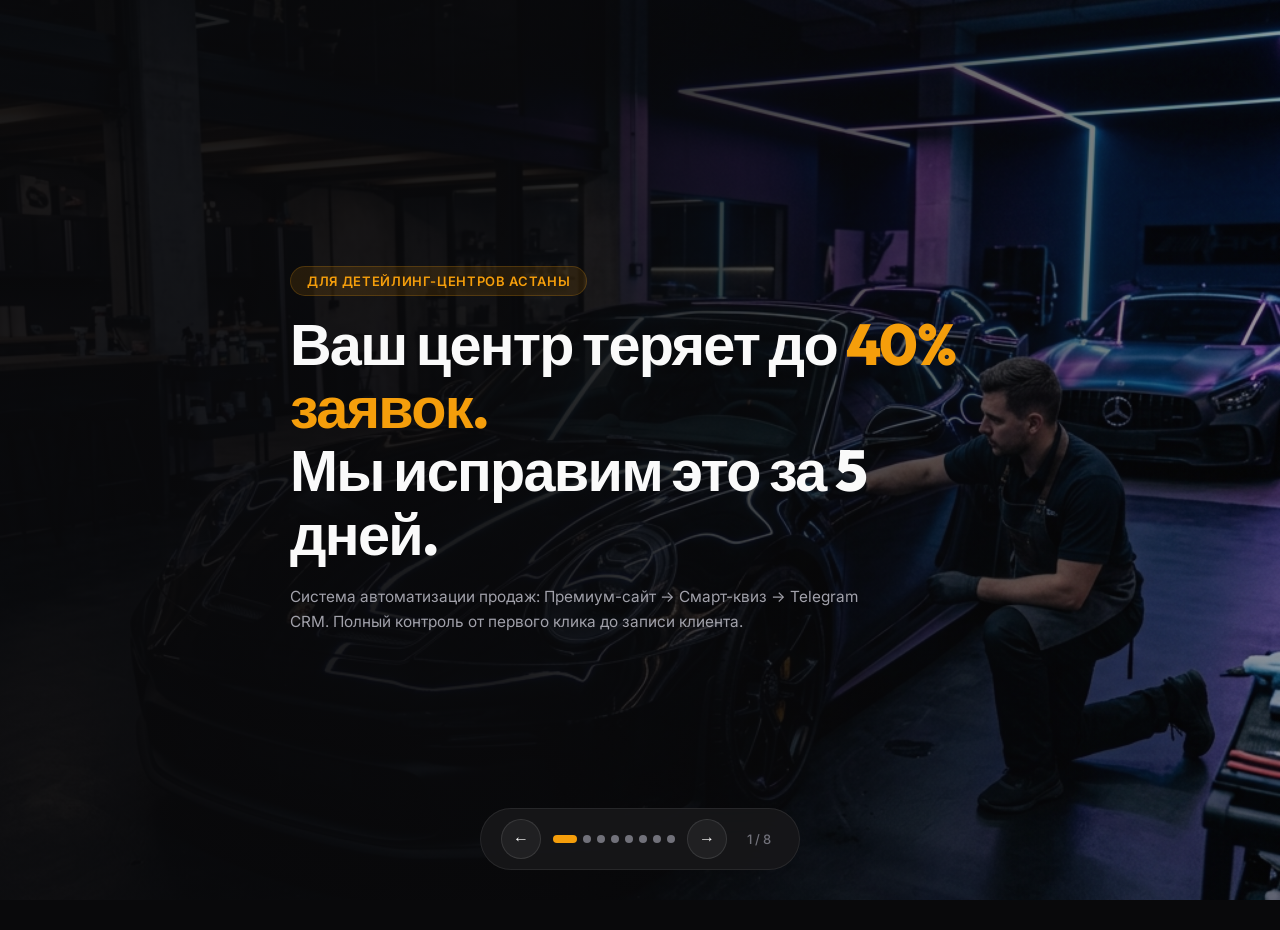
<file: pitch-deck/index.html>
<!DOCTYPE html>
<html lang="ru">
<head>
<meta charset="UTF-8">
<meta name="viewport" content="width=device-width, initial-scale=1.0">
<title>Система Автоматизации Продаж — Pitch Deck</title>
<link rel="stylesheet" href="styles.css">
</head>
<body>

<div class="deck" id="deck">

<!-- SLIDE 1: HERO -->
<div class="slide active" id="slide-1">
  <div class="hero-bg"><img src="img/hero.png" alt="Detailing Studio"></div>
  <div class="hero-content">
    <div class="badge fade-up">Для детейлинг-центров Астаны</div>
    <h1 class="fade-up delay-1">Ваш центр теряет до <span class="accent">40% заявок.</span><br>Мы исправим это за 5 дней.</h1>
    <p class="subtitle fade-up delay-2">Система автоматизации продаж: Премиум-сайт → Смарт-квиз → Telegram CRM. Полный контроль от первого клика до записи клиента.</p>
  </div>
</div>

<!-- SLIDE 2: PROBLEM -->
<div class="slide" id="slide-2">
  <div class="slide-inner">
    <div class="content-col">
      <div class="badge fade-up">Знакомо?</div>
      <h2 class="fade-up delay-1">Куда утекают<br><span class="accent">ваши деньги</span></h2>
      <ul class="bullets fade-up delay-2">
        <li>
          <div class="bullet-icon">📉</div>
          <div class="bullet-text"><h4>Сливаете бюджет на рекламу</h4><p>Запускаете Instagram и 2GIS, но сайт не конвертирует — или его просто нет. Деньги уходят в пустоту.</p></div>
        </li>
        <li>
          <div class="bullet-icon">⏳</div>
          <div class="bullet-text"><h4>Администратор отвечает через 2 часа</h4><p>За это время клиент уже записался к конкуренту. Вы об этом даже не узнаете.</p></div>
        </li>
        <li>
          <div class="bullet-icon">🕳️</div>
          <div class="bullet-text"><h4>Нет контроля над воронкой</h4><p>Вы не знаете, сколько заявок пришло, сколько потерялось и почему менеджер отклонил лид.</p></div>
        </li>
      </ul>
    </div>
    <div class="visual-col fade-up delay-3">
      <img src="img/problem.png" alt="Problem">
      <div class="glow glow-amber" style="top:20%;right:-10%"></div>
    </div>
  </div>
</div>

<!-- SLIDE 3: SOLUTION -->
<div class="slide" id="slide-3">
  <div class="slide-inner" style="flex-direction:column; justify-content:center; gap:32px;">
    <div style="text-align:center;" class="fade-up">
      <div class="badge">Решение</div>
      <h2>Замкнутая система,<br>где <span class="accent">ни одна заявка</span> не теряется</h2>
    </div>
    <div class="flow fade-up delay-1">
      <div class="flow-card">
        <div class="flow-icon">🌐</div>
        <h4>Премиум-лендинг</h4>
        <p>Создаёт доверие с первого касания. Адаптивный, быстрый, с портфолио и отзывами из 2GIS.</p>
      </div>
      <div class="flow-arrow">→</div>
      <div class="flow-card">
        <div class="flow-icon">📊</div>
        <h4>Смарт-квиз</h4>
        <p>Клиент выбирает услугу, марку авто и получает расчёт. Вы — горячий контакт с деталями запроса.</p>
      </div>
      <div class="flow-arrow">→</div>
      <div class="flow-card">
        <div class="flow-icon">🤖</div>
        <h4>Telegram CRM</h4>
        <p>Заявка мгновенно в вашей группе с кнопками управления. Время реакции и причина отказа — записаны.</p>
      </div>
    </div>
    <div class="callout fade-up delay-2" style="max-width:700px;margin:0 auto;">
      Сайт приводит → Квиз вовлекает → CRM контролирует. Каждый этап усиливает следующий.
    </div>
    <div class="glow glow-blue" style="bottom:-20%;left:10%"></div>
    <div class="glow glow-amber" style="top:-20%;right:10%"></div>
  </div>
</div>

<!-- SLIDE 4: QUIZ -->
<div class="slide" id="slide-4">
  <div class="slide-inner">
    <div class="visual-col fade-up">
      <img src="img/quiz.png" alt="Quiz" style="max-height:65vh;">
      <div class="glow glow-amber" style="bottom:0;left:-10%"></div>
    </div>
    <div class="content-col">
      <div class="badge fade-up">Квиз-калькулятор</div>
      <h2 class="fade-up delay-1">Клиент считает стоимость сам —<br>и <span class="accent">оставляет контакт</span></h2>
      <div class="steps fade-up delay-2">
        <div class="step"><div class="step-num">1</div><p>Клиент нажимает <strong>«Рассчитать стоимость»</strong></p></div>
        <div class="step"><div class="step-num">2</div><p>Проходит 4–5 вопросов: <strong>услуга, марка, класс авто, опции</strong></p></div>
        <div class="step"><div class="step-num">3</div><p>Получает <strong>предварительную стоимость</strong> на экране</p></div>
        <div class="step"><div class="step-num">4</div><p>Чтобы забронировать цену — <strong>оставляет имя и телефон</strong></p></div>
      </div>
      <div class="callout fade-up delay-3">Конверсия квиза в 2–4× выше обычной формы. Клиент вовлечён — уйти без контакта значит потерять результат.</div>
    </div>
  </div>
</div>

<!-- SLIDE 5: TELEGRAM CRM -->
<div class="slide" id="slide-5">
  <div class="slide-inner">
    <div class="content-col">
      <div class="badge fade-up">Telegram CRM</div>
      <h2 class="fade-up delay-1">Полный контроль —<br>прямо в <span class="accent">вашем Telegram</span></h2>
      <ul class="bullets fade-up delay-2">
        <li>
          <div class="bullet-icon">📩</div>
          <div class="bullet-text"><h4>Моментальная доставка</h4><p>Заявка приходит через 2 секунды. Имя, телефон, марка авто и услуга — всё в карточке.</p></div>
        </li>
        <li>
          <div class="bullet-icon" style="background:rgba(34,197,94,0.15)">🟢</div>
          <div class="bullet-text"><h4>«Взять в работу»</h4><p>Менеджер нажимает — система фиксирует кто и во сколько. Вы видите скорость реакции.</p></div>
        </li>
        <li>
          <div class="bullet-icon" style="background:rgba(239,68,68,0.15)">🔴</div>
          <div class="bullet-text"><h4>«Отклонить» с причиной</h4><p>Менеджер выбирает причину: нет записи, не наш профиль, не берёт трубку. Вы видите, почему теряются деньги.</p></div>
        </li>
        <li>
          <div class="bullet-icon" style="background:rgba(59,130,246,0.15)">📊</div>
          <div class="bullet-text"><h4>Аналитика в реальном времени</h4><p>Среднее время ответа, количество отклонённых, конверсия — без CRM-систем за $50/мес.</p></div>
        </li>
      </ul>
    </div>
    <div class="visual-col fade-up delay-3">
      <img src="img/crm.png" alt="CRM Bot" style="max-height:65vh;">
      <div class="glow glow-blue" style="top:10%;right:-10%"></div>
    </div>
  </div>
</div>

<!-- SLIDE 6: PRICING -->
<div class="slide" id="slide-6">
  <div class="slide-inner" style="flex-direction:column;justify-content:center;gap:28px;">
    <div style="text-align:center;" class="fade-up">
      <div class="badge">Тарифы</div>
      <h2>Три тарифа — <span class="accent">под любой масштаб</span></h2>
    </div>
    <div class="pricing fade-up delay-1">
      <!-- BASIC -->
      <div class="price-card">
        <div class="price-tier">Базовый</div>
        <div class="price-name">🔹 Старт</div>
        <div class="price-amount">200 000 ₸</div>
        <ul class="price-features">
          <li><span class="yes">✓</span> Премиум-лендинг</li>
          <li><span class="yes">✓</span> Адаптив (мобайл + десктоп)</li>
          <li><span class="no">—</span> Смарт-квиз</li>
          <li><span class="no">—</span> Telegram CRM-бот</li>
          <li><span class="no">—</span> Аналитика отказов</li>
          <li><span class="no">—</span> SEO-оптимизация</li>
          <li><span class="yes">✓</span> Техподдержка 1 мес.</li>
        </ul>
      </div>
      <!-- BUSINESS -->
      <div class="price-card featured">
        <div class="price-tier">⭐ Рекомендуем</div>
        <div class="price-name">🔷 Бизнес</div>
        <div class="price-amount">400 000 ₸</div>
        <ul class="price-features">
          <li><span class="yes">✓</span> Премиум-лендинг</li>
          <li><span class="yes">✓</span> Адаптив (мобайл + десктоп)</li>
          <li><span class="yes">✓</span> Смарт-квиз (калькулятор)</li>
          <li><span class="yes">✓</span> Telegram CRM-бот</li>
          <li><span class="yes">✓</span> Аналитика отказов</li>
          <li><span class="no">—</span> SEO + контент-съёмка</li>
          <li><span class="yes">✓</span> Техподдержка 3 мес.</li>
        </ul>
      </div>
      <!-- VIP -->
      <div class="price-card">
        <div class="price-tier">Премиум</div>
        <div class="price-name">🏆 VIP</div>
        <div class="price-amount">650 000 ₸</div>
        <ul class="price-features">
          <li><span class="yes">✓</span> Премиум-лендинг</li>
          <li><span class="yes">✓</span> Адаптив (мобайл + десктоп)</li>
          <li><span class="yes">✓</span> Смарт-квиз (калькулятор)</li>
          <li><span class="yes">✓</span> Telegram CRM-бот</li>
          <li><span class="yes">✓</span> Аналитика отказов</li>
          <li><span class="yes">✓</span> SEO + контент-съёмка</li>
          <li><span class="yes">✓</span> Техподдержка 6 мес.</li>
        </ul>
      </div>
    </div>
    <p class="fade-up delay-2" style="text-align:center;font-size:13px;color:var(--text3);">Все тарифы: передача исходного кода, хостинг 12 мес., обучение администратора.</p>
    <div class="glow glow-amber" style="bottom:-15%;left:30%"></div>
  </div>
</div>

<!-- SLIDE 7: DEAL -->
<div class="slide" id="slide-7">
  <div class="slide-inner">
    <div class="content-col" style="align-items:center;">
      <div class="deal-box fade-up">
        <div class="badge" style="margin-bottom:20px;">🔥 Эксклюзивное предложение</div>
        <h2 style="margin-bottom:20px;">Тариф «Бизнес»<br>по цене Базового</h2>
        <div class="old-price">400 000 ₸</div>
        <div class="new-price">250 000 ₸</div>
        <p style="color:var(--text2);font-size:15px;margin-bottom:20px;">Условие: короткий видеоотзыв (1–2 мин.) после запуска</p>
        <div class="deal-features">
          <div class="deal-feat">💰 <span>Экономия 150 000 ₸</span></div>
          <div class="deal-feat">🚀 <span>Запуск за 5 дней</span></div>
          <div class="deal-feat">📈 <span>Без урезания функций</span></div>
        </div>
        <div class="spots-badge">Осталось 3 места</div>
      </div>
    </div>
    <div class="visual-col fade-up delay-1">
      <img src="img/landing.png" alt="Landing Preview" style="max-height:65vh;">
      <div class="glow glow-amber" style="top:20%;right:-15%"></div>
    </div>
  </div>
</div>

<!-- SLIDE 8: CTA -->
<div class="slide" id="slide-8">
  <div class="slide-inner" style="flex-direction:column;justify-content:center;gap:20px;">
    <div class="cta-section fade-up">
      <div class="badge">Следующий шаг</div>
      <h1 style="margin:20px 0;">Запишитесь на <span class="accent">живое демо</span></h1>
      <p class="subtitle fade-up delay-1" style="max-width:600px;margin:0 auto 32px;">За 15 минут покажем, как будет выглядеть ваш лендинг, как работает квиз и как заявки приходят в Telegram. Без обязательств. Без предоплаты.</p>
      <a href="#" class="cta-btn fade-up delay-2">Записаться на демо →</a>
      <div class="contacts-row fade-up delay-3">
        <div class="contact-item"><span>📱</span> Telegram: @ваш_ник</div>
        <div class="contact-item"><span>📞</span> WhatsApp: +7 (7XX) XXX-XX-XX</div>
        <div class="contact-item"><span>🌐</span> Портфолио: yoursite.kz</div>
      </div>
    </div>
    <div class="glow glow-amber" style="top:10%;left:20%"></div>
    <div class="glow glow-blue" style="bottom:10%;right:20%"></div>
  </div>
</div>

</div><!-- /deck -->

<!-- NAVIGATION -->
<nav class="nav" id="nav">
  <button id="prev">←</button>
  <div class="dots" id="dots"></div>
  <button id="next">→</button>
  <div class="slide-num" id="slideNum">1 / 8</div>
</nav>

<script>
const slides = document.querySelectorAll('.slide');
const dotsC = document.getElementById('dots');
const numEl = document.getElementById('slideNum');
let cur = 0, total = slides.length, animating = false;

// Build dots
for(let i=0;i<total;i++){const d=document.createElement('div');d.className='dot'+(i===0?' active':'');d.onclick=()=>go(i);dotsC.appendChild(d);}
const dots = dotsC.querySelectorAll('.dot');

function go(n){
  if(animating||n===cur||n<0||n>=total)return;
  animating=true;
  slides[cur].classList.remove('active');
  dots[cur].classList.remove('active');
  cur=n;
  slides[cur].classList.add('active');
  dots[cur].classList.add('active');
  numEl.textContent=`${cur+1} / ${total}`;
  // Reset animations
  slides[cur].querySelectorAll('.fade-up').forEach(el=>{el.style.animation='none';el.offsetHeight;el.style.animation='';});
  setTimeout(()=>animating=false,700);
}

document.getElementById('prev').onclick=()=>go(cur-1);
document.getElementById('next').onclick=()=>go(cur+1);
document.addEventListener('keydown',e=>{if(e.key==='ArrowRight'||e.key===' ')go(cur+1);if(e.key==='ArrowLeft')go(cur-1);});

// Touch
let tx=0;
document.addEventListener('touchstart',e=>tx=e.touches[0].clientX);
document.addEventListener('touchend',e=>{const d=e.changedTouches[0].clientX-tx;if(Math.abs(d)>50){d<0?go(cur+1):go(cur-1);}});
</script>

</body>
</html>
</file>
<file: pitch-deck/styles.css>
@import url('https://fonts.googleapis.com/css2?family=Inter:wght@300;400;500;600;700;800;900&family=Outfit:wght@400;500;600;700;800;900&display=swap');

*, *::before, *::after { margin: 0; padding: 0; box-sizing: border-box; }

:root {
  --bg: #09090b; --surface: #18181b; --surface2: #27272a;
  --amber: #f59e0b; --amber-light: #fbbf24; --amber-dark: #d97706;
  --green: #22c55e; --red: #ef4444; --blue: #3b82f6;
  --text: #fafafa; --text2: #a1a1aa; --text3: #71717a;
  --glass: rgba(255,255,255,0.05); --glass2: rgba(255,255,255,0.08);
}

html, body { width: 100%; height: 100%; overflow: hidden; background: var(--bg); color: var(--text); font-family: 'Inter', sans-serif; }

/* SLIDE SYSTEM */
.deck { width: 100vw; height: 100vh; position: relative; }
.slide {
  position: absolute; inset: 0; display: flex; align-items: center; justify-content: center;
  opacity: 0; visibility: hidden; transition: opacity 0.7s ease, transform 0.7s ease;
  transform: translateY(30px); padding: 60px 80px; overflow: hidden;
}
.slide.active { opacity: 1; visibility: visible; transform: translateY(0); }
.slide-inner { width: 100%; max-width: 1400px; height: 100%; display: flex; align-items: center; gap: 60px; position: relative; z-index: 2; }

/* NAV */
.nav {
  position: fixed; bottom: 30px; left: 50%; transform: translateX(-50%); z-index: 100;
  display: flex; align-items: center; gap: 12px; padding: 10px 20px;
  background: rgba(24,24,27,0.85); backdrop-filter: blur(20px); border-radius: 60px;
  border: 1px solid rgba(255,255,255,0.08);
}
.nav button {
  width: 40px; height: 40px; border-radius: 50%; border: 1px solid rgba(255,255,255,0.1);
  background: var(--glass); color: var(--text); cursor: pointer; font-size: 16px;
  display: flex; align-items: center; justify-content: center; transition: all 0.3s;
}
.nav button:hover { background: var(--amber); color: var(--bg); border-color: var(--amber); }
.nav .dots { display: flex; gap: 6px; }
.nav .dot {
  width: 8px; height: 8px; border-radius: 50%; background: var(--text3);
  cursor: pointer; transition: all 0.3s;
}
.nav .dot.active { background: var(--amber); width: 24px; border-radius: 4px; }
.slide-num { font-size: 13px; color: var(--text3); font-weight: 500; min-width: 40px; text-align: center; }

/* TYPOGRAPHY */
h1 { font-family: 'Outfit', sans-serif; font-size: clamp(36px, 4.5vw, 72px); font-weight: 800; line-height: 1.1; letter-spacing: -0.03em; }
h2 { font-family: 'Outfit', sans-serif; font-size: clamp(28px, 3vw, 48px); font-weight: 700; line-height: 1.2; letter-spacing: -0.02em; }
h3 { font-family: 'Outfit', sans-serif; font-size: clamp(18px, 1.5vw, 24px); font-weight: 600; }
.accent { color: var(--amber); }
.subtitle { font-size: clamp(14px, 1.2vw, 20px); color: var(--text2); line-height: 1.6; margin-top: 16px; max-width: 580px; }
.badge { display: inline-flex; align-items: center; gap: 6px; padding: 6px 16px; border-radius: 100px; background: rgba(245,158,11,0.12); color: var(--amber); font-size: 13px; font-weight: 600; margin-bottom: 16px; letter-spacing: 0.05em; text-transform: uppercase; border: 1px solid rgba(245,158,11,0.2); }

/* CONTENT BLOCKS */
.content-col { flex: 1; display: flex; flex-direction: column; justify-content: center; }
.visual-col { flex: 1; display: flex; align-items: center; justify-content: center; position: relative; }
.visual-col img { max-width: 100%; max-height: 70vh; border-radius: 16px; object-fit: cover; box-shadow: 0 30px 80px rgba(0,0,0,0.5); }

/* BULLET LIST */
.bullets { list-style: none; margin-top: 32px; display: flex; flex-direction: column; gap: 20px; }
.bullets li {
  display: flex; gap: 16px; align-items: flex-start; padding: 18px 22px;
  background: var(--glass); border-radius: 14px; border: 1px solid rgba(255,255,255,0.06);
  transition: all 0.3s; backdrop-filter: blur(10px);
}
.bullets li:hover { background: var(--glass2); border-color: rgba(245,158,11,0.2); transform: translateX(6px); }
.bullet-icon { width: 40px; height: 40px; border-radius: 10px; display: flex; align-items: center; justify-content: center; font-size: 20px; flex-shrink: 0; background: rgba(245,158,11,0.1); }
.bullet-text h4 { font-size: 15px; font-weight: 600; margin-bottom: 4px; }
.bullet-text p { font-size: 13px; color: var(--text2); line-height: 1.5; }

/* HERO OVERLAY */
.hero-bg { position: absolute; inset: 0; z-index: 0; }
.hero-bg img { width: 100%; height: 100%; object-fit: cover; }
.hero-bg::after { content: ''; position: absolute; inset: 0; background: linear-gradient(90deg, rgba(9,9,11,0.92) 40%, rgba(9,9,11,0.4) 100%); }
.hero-content { position: relative; z-index: 2; max-width: 700px; }
.hero-content h1 { margin-bottom: 20px; }

/* FLOW CHAIN */
.flow { display: flex; align-items: center; gap: 16px; margin-top: 36px; flex-wrap: wrap; }
.flow-card {
  flex: 1; min-width: 200px; padding: 28px 22px; background: var(--glass); border: 1px solid rgba(255,255,255,0.06);
  border-radius: 16px; text-align: center; transition: all 0.4s; backdrop-filter: blur(10px);
}
.flow-card:hover { border-color: var(--amber); transform: translateY(-6px); box-shadow: 0 20px 50px rgba(245,158,11,0.1); }
.flow-icon { font-size: 36px; margin-bottom: 12px; }
.flow-card h4 { font-size: 16px; font-weight: 700; margin-bottom: 6px; }
.flow-card p { font-size: 12px; color: var(--text2); line-height: 1.5; }
.flow-arrow { font-size: 24px; color: var(--amber); flex-shrink: 0; }

/* STEPS */
.steps { margin-top: 28px; display: flex; flex-direction: column; gap: 14px; }
.step {
  display: flex; align-items: center; gap: 16px; padding: 14px 18px;
  background: var(--glass); border-radius: 12px; border: 1px solid rgba(255,255,255,0.05);
}
.step-num { width: 32px; height: 32px; border-radius: 8px; background: var(--amber); color: var(--bg); display: flex; align-items: center; justify-content: center; font-weight: 800; font-size: 14px; flex-shrink: 0; }
.step p { font-size: 14px; color: var(--text2); }
.step strong { color: var(--text); }
.callout { margin-top: 24px; padding: 18px 22px; border-left: 3px solid var(--amber); background: rgba(245,158,11,0.06); border-radius: 0 12px 12px 0; font-size: 14px; color: var(--amber-light); line-height: 1.6; }

/* PRICING */
.pricing { display: flex; gap: 20px; width: 100%; margin-top: 20px; }
.price-card {
  flex: 1; padding: 32px 24px; background: var(--glass); border: 1px solid rgba(255,255,255,0.06);
  border-radius: 20px; display: flex; flex-direction: column; transition: all 0.4s;
}
.price-card.featured { border-color: var(--amber); background: rgba(245,158,11,0.06); transform: scale(1.04); box-shadow: 0 20px 60px rgba(245,158,11,0.12); }
.price-tier { font-size: 12px; text-transform: uppercase; letter-spacing: 0.1em; color: var(--text3); font-weight: 600; margin-bottom: 8px; }
.price-card.featured .price-tier { color: var(--amber); }
.price-name { font-family: 'Outfit', sans-serif; font-size: 22px; font-weight: 700; margin-bottom: 12px; }
.price-amount { font-family: 'Outfit', sans-serif; font-size: 32px; font-weight: 800; margin-bottom: 20px; }
.price-amount span { font-size: 14px; color: var(--text3); font-weight: 400; }
.price-features { list-style: none; display: flex; flex-direction: column; gap: 10px; flex: 1; }
.price-features li { font-size: 13px; color: var(--text2); display: flex; align-items: center; gap: 8px; }
.price-features .yes { color: var(--green); } .price-features .no { color: var(--text3); opacity: 0.4; }

/* DEAL */
.deal-box {
  padding: 40px; background: linear-gradient(135deg, rgba(245,158,11,0.08), rgba(245,158,11,0.02));
  border: 1px solid rgba(245,158,11,0.25); border-radius: 24px; text-align: center; max-width: 600px;
}
.old-price { font-size: 28px; color: var(--text3); text-decoration: line-through; font-weight: 600; }
.new-price { font-family: 'Outfit', sans-serif; font-size: 56px; font-weight: 900; color: var(--amber); margin: 8px 0; }
.deal-features { display: flex; gap: 24px; justify-content: center; margin-top: 24px; flex-wrap: wrap; }
.deal-feat { display: flex; align-items: center; gap: 8px; font-size: 14px; color: var(--text2); }
.spots-badge { display: inline-flex; padding: 8px 20px; border-radius: 100px; background: rgba(239,68,68,0.12); color: var(--red); font-weight: 700; font-size: 14px; margin-top: 20px; border: 1px solid rgba(239,68,68,0.2); animation: pulse 2s infinite; }
@keyframes pulse { 0%,100% { opacity: 1; } 50% { opacity: 0.7; } }

/* CTA */
.cta-section { text-align: center; width: 100%; }
.cta-btn {
  display: inline-flex; align-items: center; gap: 10px; padding: 16px 40px; font-size: 16px;
  font-weight: 700; color: var(--bg); background: linear-gradient(135deg, var(--amber), var(--amber-dark));
  border: none; border-radius: 14px; cursor: pointer; transition: all 0.3s; text-decoration: none;
  box-shadow: 0 8px 30px rgba(245,158,11,0.25);
}
.cta-btn:hover { transform: translateY(-3px); box-shadow: 0 14px 40px rgba(245,158,11,0.35); }
.contacts-row { display: flex; gap: 32px; justify-content: center; margin-top: 36px; flex-wrap: wrap; }
.contact-item { display: flex; align-items: center; gap: 10px; padding: 12px 20px; background: var(--glass); border-radius: 12px; border: 1px solid rgba(255,255,255,0.06); font-size: 14px; color: var(--text2); }
.contact-item span:first-child { font-size: 20px; }

/* GLOW EFFECTS */
.glow { position: absolute; width: 400px; height: 400px; border-radius: 50%; filter: blur(120px); opacity: 0.15; pointer-events: none; }
.glow-amber { background: var(--amber); } .glow-blue { background: var(--blue); }

/* ANIMATIONS */
.slide.active .fade-up { animation: fadeUp 0.7s ease forwards; }
.fade-up { opacity: 0; transform: translateY(25px); }
@keyframes fadeUp { to { opacity: 1; transform: translateY(0); } }
.delay-1 { animation-delay: 0.15s !important; } .delay-2 { animation-delay: 0.3s !important; }
.delay-3 { animation-delay: 0.45s !important; } .delay-4 { animation-delay: 0.6s !important; }
</file>
